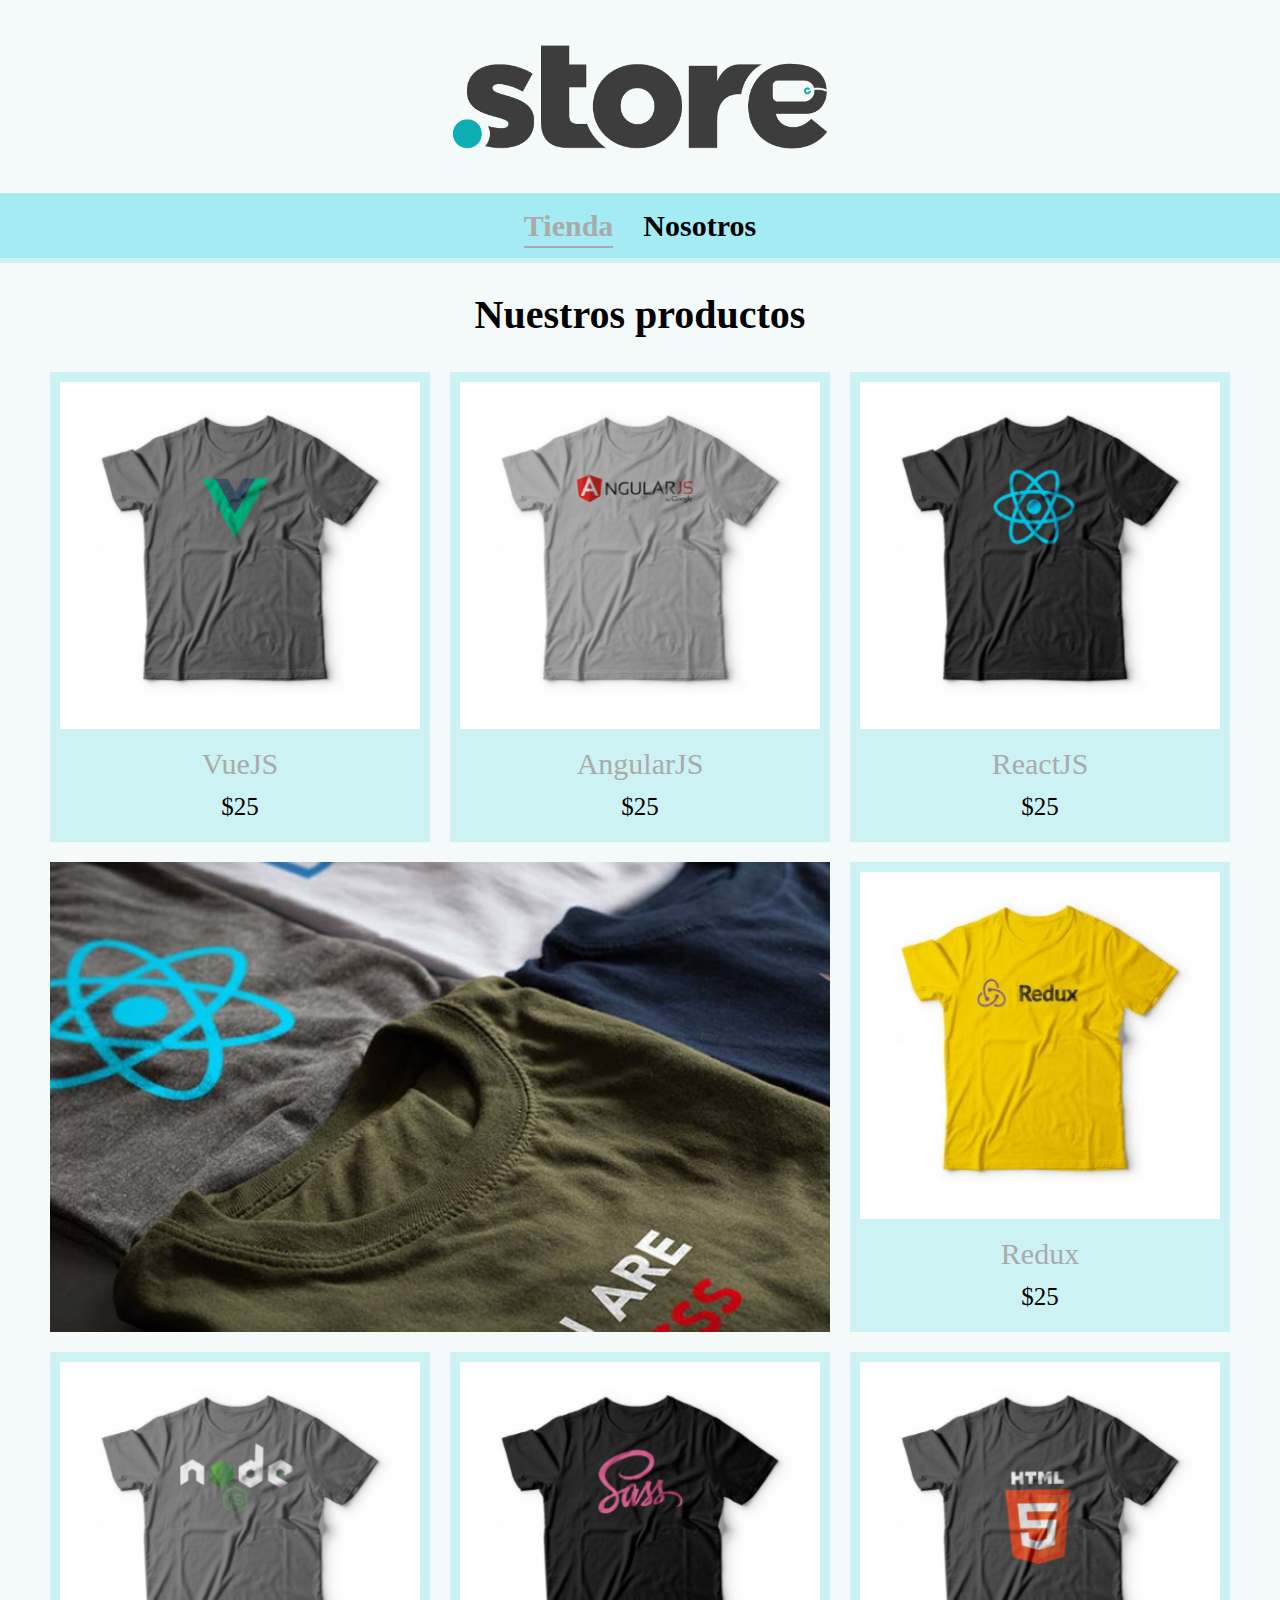
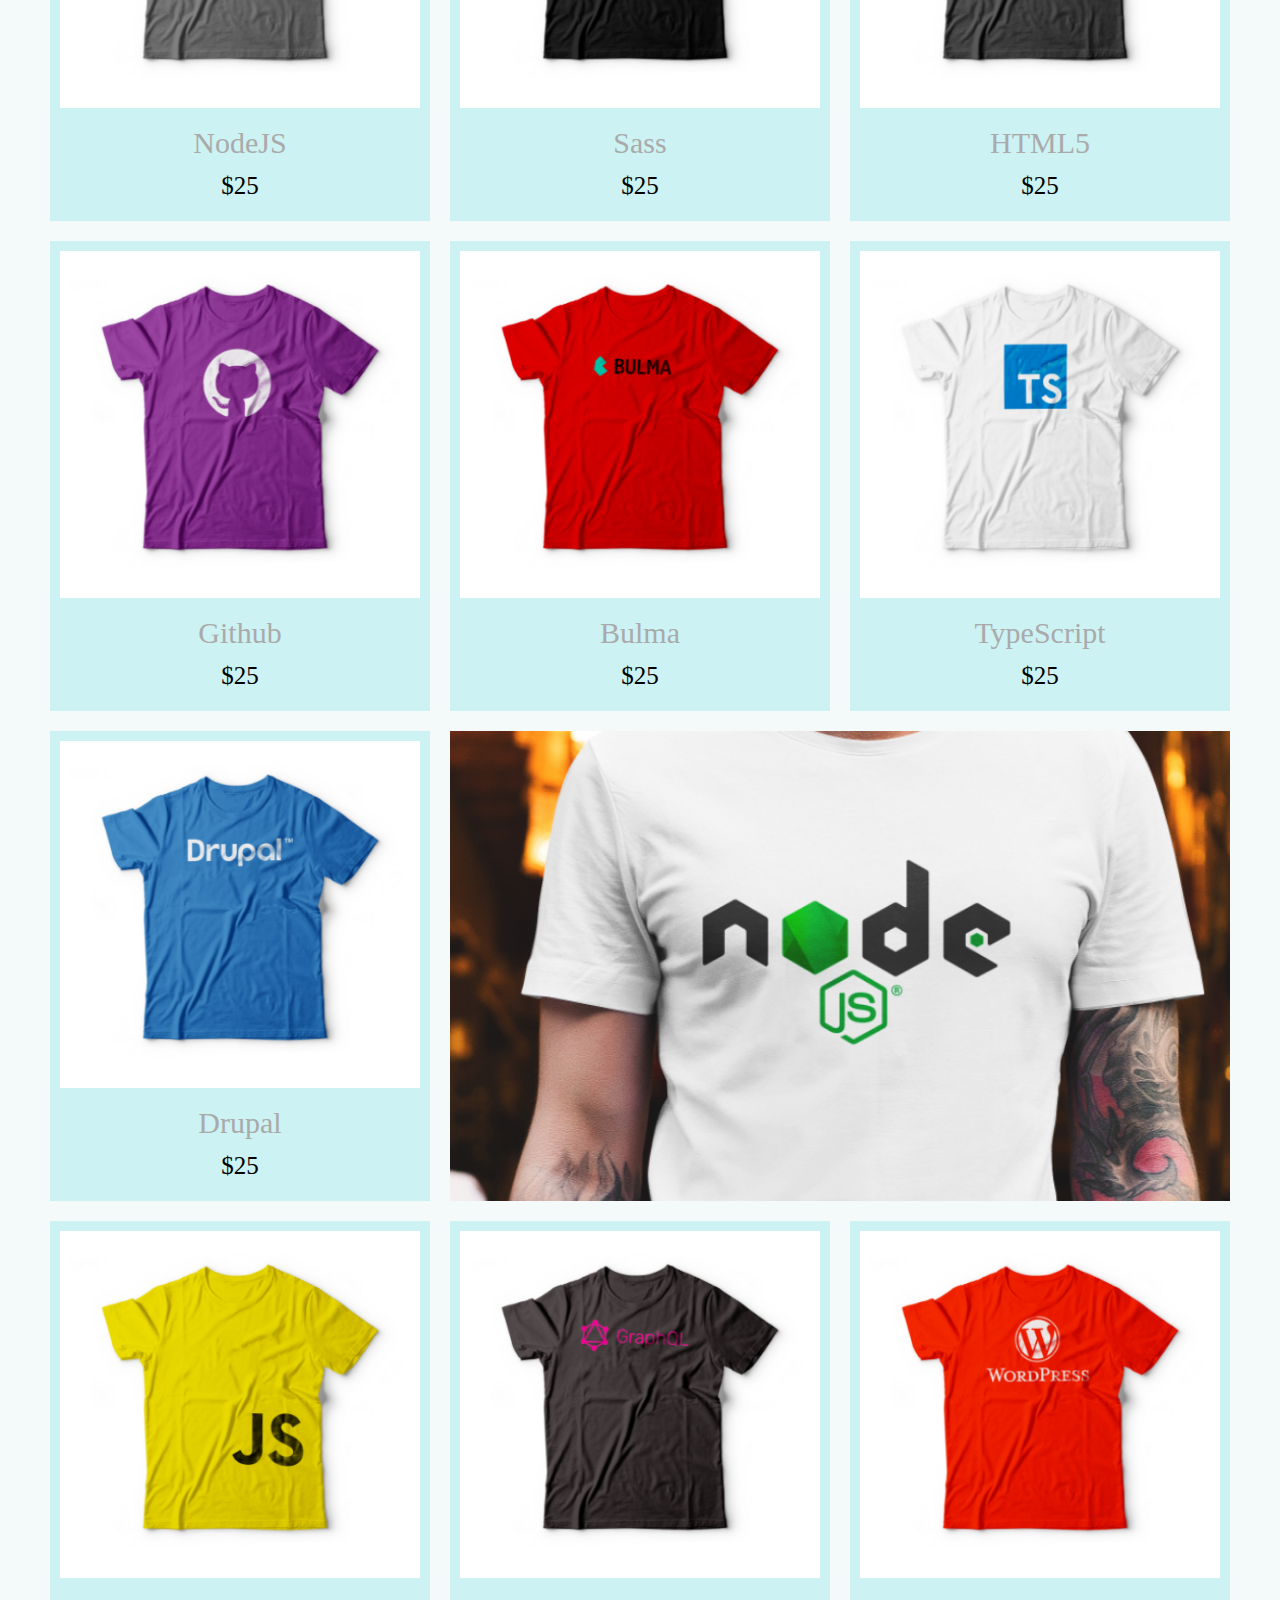
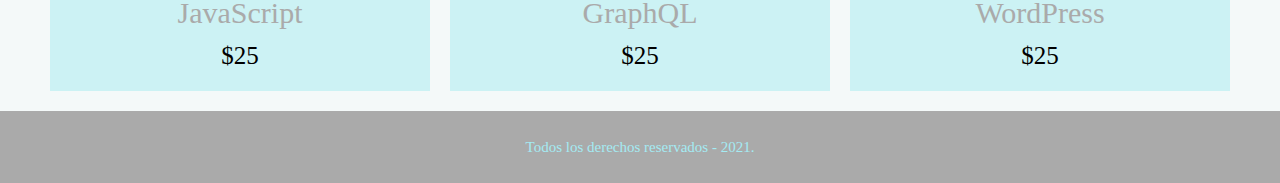
<file: index.html>
<!DOCTYPE html>
<html lang="en">
  <head>
    <meta charset="UTF-8" />
    <meta http-equiv="X-UA-Compatible" content="IE=edge" />
    <meta name="viewport" content="width=device-width, initial-scale=1.0" />
    <title>Design Store</title>
    <link rel="stylesheet" href="css/normalize.css" />
    <link rel="preconnect" href="https://fonts.gstatic.com" />
    <link
      href="https://fonts.googleapis.com/css2?family=Lato:wght@400;700&display=swap"
      rel="stylesheet"
    />
    <link rel="stylesheet" href="css/styles.css" />
  </head>
  <body>
    <header class="header">
      <a class="header__link" href="index.html">
        <img class="header__logo" src="img/store.png" alt="Logo" />
      </a>
    </header>

    <nav class="nav">
      <a class="nav__link nav__link--active" href="index.html">Tienda</a>
      <a class="nav__link" href="nosotros.html">Nosotros</a>
    </nav>

    <main class="container">
      <h1>Nuestros productos</h1>


      <div class="grid">
          <div class="product">
              <a href="producto.html">
                  <img class="product__image" src="img/1.jpg" alt="Imagen camisa">

                  <div class="product__info">
                    <p class="product__name">VueJS</p>
                    <p class="product__price">$25</p>  
                  </div>
              </a>
          </div> <!--fin clase producto -->
          <div class="product">
            <a href="producto.html">
                <img class="product__image" src="img/2.jpg" alt="Imagen camisa">

                <div class="product__info">
                  <p class="product__name">AngularJS</p>
                  <p class="product__price">$25</p>  
                </div>
            </a>
        </div> <!--fin clase producto -->
        <div class="product">
            <a href="producto.html">
                <img class="product__image" src="img/3.jpg" alt="Imagen camisa">

                <div class="product__info">
                  <p class="product__name">ReactJS</p>
                  <p class="product__price">$25</p>  
                </div>
            </a>
        </div> <!--fin clase producto -->
        <div class="product">
            <a href="producto.html">
                <img class="product__image" src="img/4.jpg" alt="Imagen camisa">

                <div class="product__info">
                  <p class="product__name">Redux</p>
                  <p class="product__price">$25</p>  
                </div>
            </a>
        </div> <!--fin clase producto -->
        <div class="product">
            <a href="producto.html">
                <img class="product__image" src="img/5.jpg" alt="Imagen camisa">

                <div class="product__info">
                  <p class="product__name">NodeJS</p>
                  <p class="product__price">$25</p>  
                </div>
            </a>
        </div> <!--fin clase producto -->
        <div class="product">
            <a href="producto.html">
                <img class="product__image" src="img/6.jpg" alt="Imagen camisa">

                <div class="product__info">
                  <p class="product__name">Sass</p>
                  <p class="product__price">$25</p>  
                </div>
            </a>
        </div> <!--fin clase producto -->
        <div class="product">
            <a href="producto.html">
                <img class="product__image" src="img/7.jpg" alt="Imagen camisa">

                <div class="product__info">
                  <p class="product__name">HTML5</p>
                  <p class="product__price">$25</p>  
                </div>
            </a>
        </div> <!--fin clase producto -->
        <div class="product">
            <a href="producto.html">
                <img class="product__image" src="img/8.jpg" alt="Imagen camisa">

                <div class="product__info">
                  <p class="product__name">Github</p>
                  <p class="product__price">$25</p>  
                </div>
            </a>
        </div> <!--fin clase producto -->
        <div class="product">
            <a href="producto.html">
                <img class="product__image" src="img/9.jpg" alt="Imagen camisa">

                <div class="product__info">
                  <p class="product__name">Bulma</p>
                  <p class="product__price">$25</p>  
                </div>
            </a>
        </div> <!--fin clase producto -->
        <div class="product">
            <a href="producto.html">
                <img class="product__image" src="img/10.jpg" alt="Imagen camisa">

                <div class="product__info">
                  <p class="product__name">TypeScript</p>
                  <p class="product__price">$25</p>  
                </div>
            </a>
        </div> <!--fin clase producto -->
        <div class="product">
            <a href="producto.html">
                <img class="product__image" src="img/11.jpg" alt="Imagen camisa">

                <div class="product__info">
                  <p class="product__name">Drupal</p>
                  <p class="product__price">$25</p>  
                </div>
            </a>
        </div> <!--fin clase producto -->
        <div class="product">
            <a href="producto.html">
                <img class="product__image" src="img/12.jpg" alt="Imagen camisa">

                <div class="product__info">
                  <p class="product__name">JavaScript</p>
                  <p class="product__price">$25</p>  
                </div>
            </a>
        </div> <!--fin clase producto -->
        <div class="product">
            <a href="producto.html">
                <img class="product__image" src="img/13.jpg" alt="Imagen camisa">

                <div class="product__info">
                  <p class="product__name">GraphQL</p>
                  <p class="product__price">$25</p>  
                </div>
            </a>
        </div> <!--fin clase producto -->
        <div class="product">
            <a href="producto.html">
                <img class="product__image" src="img/14.jpg" alt="Imagen camisa">

                <div class="product__info">
                  <p class="product__name">WordPress</p>
                  <p class="product__price">$25</p>  
                </div>
            </a>
        </div> <!--fin clase producto -->

        <div class="graphic graphic--camisas"></div>
        <div class="graphic graphic--node"></div>
      </div>
    </main>

    <footer class="footer">
      <p class="footer__text">Todos los derechos reservados - 2021.</p>
    </footer>
  </body>
</html>
</file>
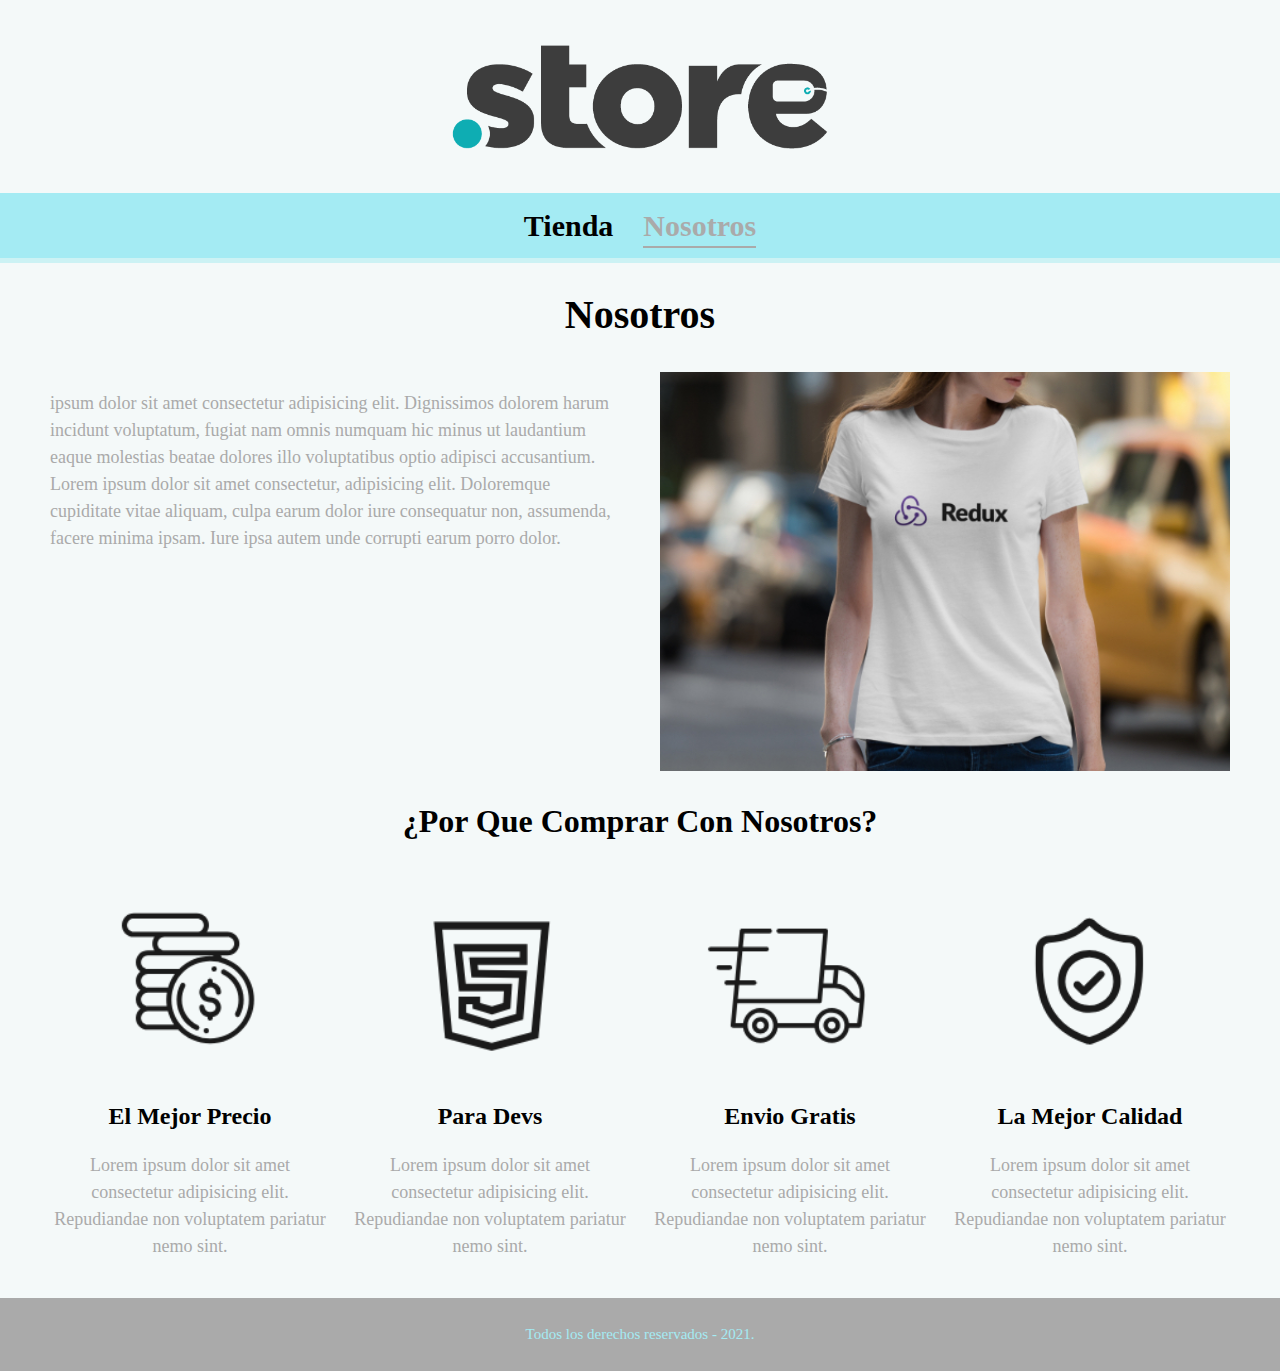
<file: nosotros.html>
<!DOCTYPE html>
<html lang="en">
  <head>
    <meta charset="UTF-8" />
    <meta http-equiv="X-UA-Compatible" content="IE=edge" />
    <meta name="viewport" content="width=device-width, initial-scale=1.0" />
    <title>Design Store</title>
    <link rel="stylesheet" href="css/normalize.css" />
    <link rel="preconnect" href="https://fonts.gstatic.com" />
    <link
      href="https://fonts.googleapis.com/css2?family=Lato:wght@400;700&display=swap"
      rel="stylesheet"
    />
    <link rel="stylesheet" href="css/styles.css" />
  </head>
  <body>
    <header class="header">
      <a class="header__link" href="index.html">
        <img class="header__logo" src="img/store.png" alt="Logo" />
      </a>
    </header>

    <nav class="nav">
      <a class="nav__link " href="index.html">Tienda</a>
      <a class="nav__link nav__link--active" href="nosotros.html">Nosotros</a>
    </nav>

    <main class="container">
      <h1>Nosotros</h1>


      <div class="about">
        <div class="about__container">
        <p> ipsum dolor sit amet consectetur adipisicing elit. Dignissimos dolorem harum incidunt voluptatum, fugiat nam omnis numquam hic minus ut laudantium eaque molestias beatae dolores illo voluptatibus optio adipisci accusantium. Lorem ipsum dolor sit amet consectetur, adipisicing elit. Doloremque cupiditate vitae aliquam, culpa earum dolor iure consequatur non, assumenda, facere minima ipsam. Iure ipsa autem unde corrupti earum porro dolor.
        </p>
        </div>

        <img  class="about__image" src="img/nosotros.jpg" alt="Nosotros imagen">
      </div>
    </main>
    <section class="container buy">
      <h2 class="buy__title">¿Por que comprar con nosotros?</h2>

      <div class="blocks">
        <div class="block">
          <img class="block__image"src="img/icono_1.png" alt="por que comprar">
          <h3 class="block__title">El mejor precio</h3>
          <p class="block__text">Lorem ipsum dolor sit amet consectetur adipisicing elit. Repudiandae non voluptatem pariatur nemo sint. </p>
        </div> <!--bloque -->
        <div class="block">
          <img   class="block__image" src="img/icono_2.png" alt="por que comprar">
          <h3 class="block__title">Para devs</h3>
          <p>Lorem ipsum dolor sit amet consectetur adipisicing elit. Repudiandae non voluptatem pariatur nemo sint. </p>
        </div> <!--bloque -->
        <div class="block">
          <img  class="block__image" src="img/icono_3.png" alt="por que comprar">
          <h3 class="block__title">Envio gratis</h3>
          <p>Lorem ipsum dolor sit amet consectetur adipisicing elit. Repudiandae non voluptatem pariatur nemo sint.</p>
        </div> <!--bloque -->
        <div class="block">
          <img  class="block__image" src="img/icono_4.png" alt="por que comprar">
          <h3 class="block__title">La mejor calidad</h3>
          <p>Lorem ipsum dolor sit amet consectetur adipisicing elit. Repudiandae non voluptatem pariatur nemo sint. </p>
        </div> <!--bloque -->
      </div><!--bloques -->
    </section>

    <footer class="footer">
      <p class="footer__text">Todos los derechos reservados - 2021.</p>
    </footer>
  </body>
</html>
</file>
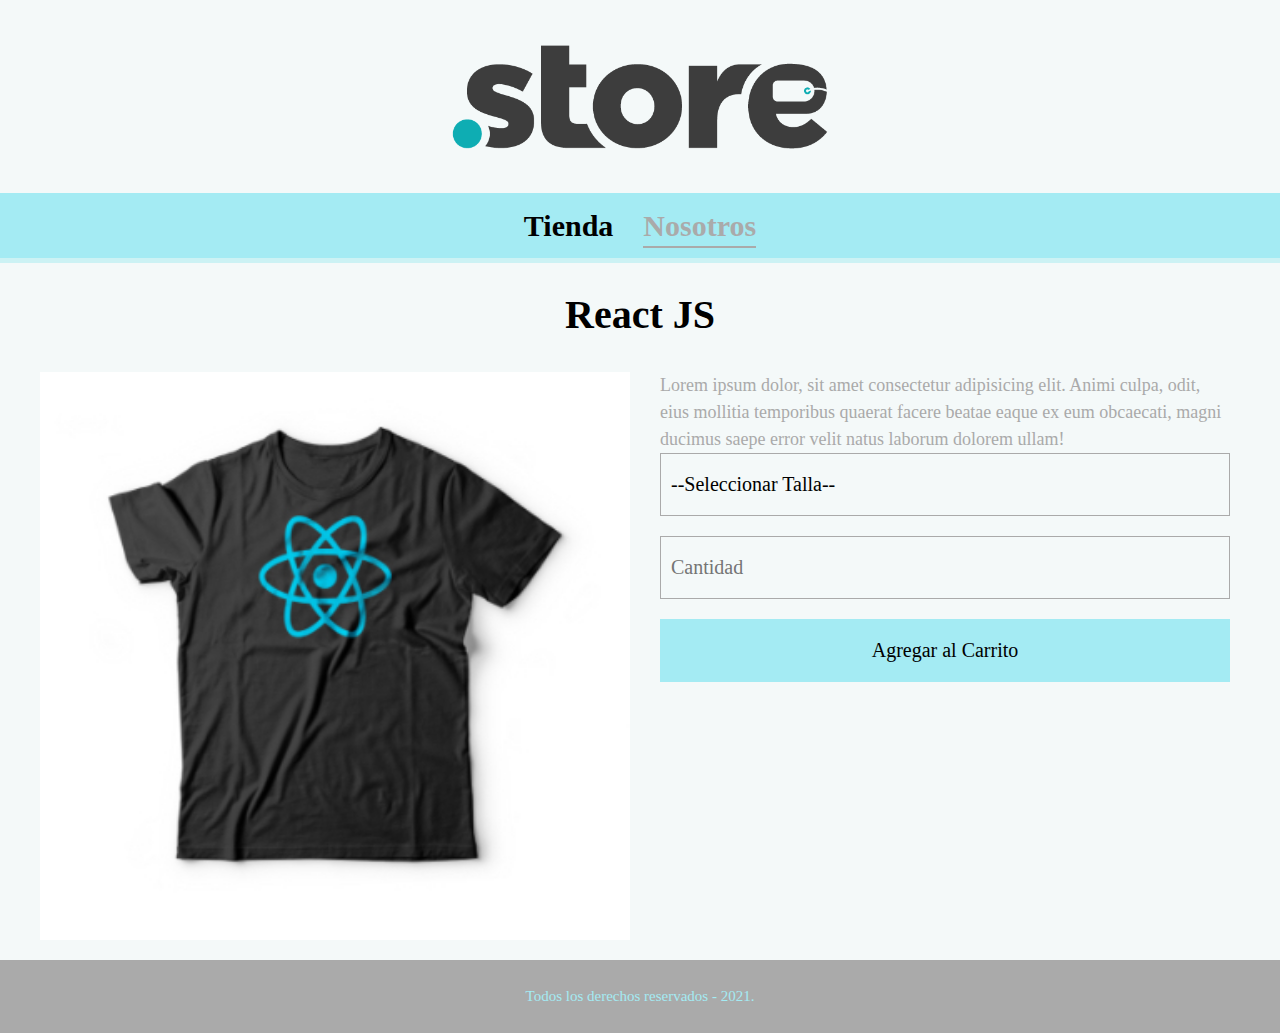
<file: producto.html>
<!DOCTYPE html>
<html lang="en">
  <head>
    <meta charset="UTF-8" />
    <meta http-equiv="X-UA-Compatible" content="IE=edge" />
    <meta name="viewport" content="width=device-width, initial-scale=1.0" />
    <title>Design Store</title>
    <link rel="stylesheet" href="css/normalize.css" />
    <link rel="preconnect" href="https://fonts.gstatic.com" />
    <link
      href="https://fonts.googleapis.com/css2?family=Lato:wght@400;700&display=swap"
      rel="stylesheet"
    />
    <link rel="stylesheet" href="css/styles.css" />
  </head>
  <body>
    <header class="header">
      <a class="header__link" href="index.html">
        <img class="header__logo" src="img/store.png" alt="Logo" />
      </a>
    </header>

    <nav class="nav">
      <a class="nav__link " href="index.html">Tienda</a>
      <a class="nav__link nav__link--active" href="nosotros.html">Nosotros</a>
    </nav>

    <main class="container">
      <h1>React JS</h1>

      <div class="camisa">
        <img  class="camisa__image" src="img/3.jpg" alt="imagen del producto">


        <div class="camisa__container">
          <p class="camisa__text">Lorem ipsum dolor, sit amet consectetur adipisicing elit. Animi culpa, odit, eius mollitia temporibus quaerat facere beatae eaque ex eum obcaecati, magni ducimus saepe error velit natus laborum dolorem ullam!</p>

          <form class="form">
            <select class="form__text">
              <option disabled selected> --Seleccionar Talla-- </option>
              <option > Chica</option>
              <option > Mediana</option>
              <option > Grande</option>
            </select>

            <input class="form__text" type="number" placeholder="Cantidad" min="1">

            <input  class="form__submit" type="submit" value="Agregar al Carrito">
          </form>
        </div>
      </div>
    </main>

    <footer class="footer">
      <p class="footer__text">Todos los derechos reservados - 2021.</p>
    </footer>
  </body>
</html>
</file>
<file: css/styles.css>
:root{
    --gray:#aaaaaa;
    --blue:#a4ebf3;
    --lightgray:#ccf2f4;
    --lightwhite:#f4f9f9;
    --black:#000;

    --font:font-family: 'Lato', sans-serif;
}

*, *:before, *:after {
    box-sizing: inherit;
}
html {
    font-size: 62.5%;
    box-sizing: border-box;
    
}

/* Globales */

body{
    background-color: var(--lightwhite);
    font-size: 1.6rem;
    line-height: 1.5;
}

p{
    font-size: 1.8rem;
    font-family: var(--font);
    font-weight: 400;
    color: var(--gray);
}

a{
    text-decoration: none;
}

img{
    width: 100%;
}

.container{
    max-width: 120rem;
    margin: auto;
}

h1,h2,h3{
    text-align: center;
    color: var(--black);
    font-family: var(--font);
    font-weight: 700;
}

h1{
    font-size: 4rem;
}
h2{
    font-size: 3.2rem;
    text-transform: capitalize;
}
h3{
    font-size: 2.4rem;
    text-transform: capitalize;
}

/* Header */

.header,
.header__link{
    display: flex;
    justify-content: center;
}

.header__logo{
    margin: 1rem 0;
    width: 60%;
}

/* Footer */
.footer{
background-color: var(--gray);
padding: 1rem 0;
margin-top: 2rem;

}
.footer__text{
    font-family: var(--font);
    color: var(--blue);
    font-size: 1.5rem;
text-align: center;
}
/* Navegacion */

.nav{
    background-color: var(--blue);
    padding: 1rem 0;
    display: flex;
    justify-content: center;
    /* gap: 2.5rem; forma nueva */
    padding: 10px 0;
    box-shadow: 0px 5px 0px var(--lightgray);
}


.nav__link {
font-family: var(--font);
color: var(--black);
font-size: 3rem;
cursor: pointer;
font-weight: 700;
position: relative;
margin-right: 3rem;
}

.nav__link:after{
    position: absolute;
    bottom: 0;
    left: 0;
    right: 0;
    margin: auto;
    width: 0%;
    content: '.';
    color: transparent;
    background: var(--gray);
    height: 2px; 
    transition: all .5s; 
}

.nav__link--active,
.nav__link:hover
{
    color:var(--gray);
}
.nav__link--active::after,
.nav__link:hover::after{
    width: 100%;
}

.nav__link:last-of-type{
    margin-right: 0;
}

/* Productos */

.grid{
    display: grid;
    grid-template-columns: repeat(2, 1fr);
    gap: 2rem;
    margin: 0 1rem;
}
.product{
background-color: var(--lightgray);
padding: 1rem;
}

.product__image{
width: 100%;
}

.product__name{
font-size: 3rem;
}
.product__price{
font-size: 2.5rem;
color: var(--black);
}

.product__name,
.product__price{
    font-family: var(--font);
    margin: 1rem 0;
    text-align: center;
    line-height: 1.2;
}
/* Graficos */
.graphic{
min-height: 30rem;
background-repeat: no-repeat;
background-size: cover;
grid-column: 1/3;

}

.graphic--camisas{
grid-row: 2/3;
background-image: url(../img/grafico1.jpg);
}
.graphic--node{
  background-image: url(../img/grafico2.jpg);
  grid-row: 8/9;
}

/* Nosotros */
.about{
    display: grid;
    grid-template-rows: repeat(2,auto);
}

.about__container{
    padding: 0 1rem;
}

.about__image{
grid-row: 1/2;
width: 100%;
padding: 0 1rem;
}


/* Bloques */

.blocks{
    display: grid;
    grid-template-columns: repeat(2,1fr);
    gap: 2rem;
    margin: 0 1rem;
    
    
    

    
}

.block{
    text-align: center;
    max-width: 100%;
    
}

.block__title{
    margin: 0;
    
}
.block__text{
font-family: var(--font);
font-weight: 400;
}

.block__image{
    width: 100%;
    filter:brightness(0.1);
}


/* Pagina del producto */
.camisa__text{
font-size: 1.8rem;
margin: 0 1rem;
}
.form{
display: grid;
grid-template-columns: repeat(1, 1fr);
grid-template-rows: repeat(3, 1fr);
gap: 2rem;
margin: 0 1rem;

}

.form__text{

border: .5px solid var(--gray);
background-color:transparent;
color: var(--black);
font-size: 2rem;
font-family: var(--font);
appearance: none;
padding:1rem;
grid-column: 1/1;
}

.form__submit{
border: none;
font-size: 2rem;
font-family: var(--font);
background-color: var(--blue);
padding: 2rem;
transition: background-color 0.3s ease;
grid-row: 3/3;
}

.form__submit:hover{
    cursor: pointer;
    background-color: var(--gray);
}
/* Responsive */
@media (min-width: 768px) {
       .grid{
        grid-template-columns: repeat(3, 1fr);
       }
       .graphic--node{
        grid-row: 5/6;
        grid-column: 2/4;
        }

        .about{
        grid-template-columns: repeat(2, 1fr);
        column-gap: 2rem;
        }
        .about__image{
            grid-column: 2/3;
            }
            .blocks{ 
                grid-template-columns: repeat(4,1fr);  
            }

            .camisa{
                display: grid;
                grid-template-columns: repeat(2,1fr) ;
                column-gap: 2rem;
              
               
            }

           
}
</file>
